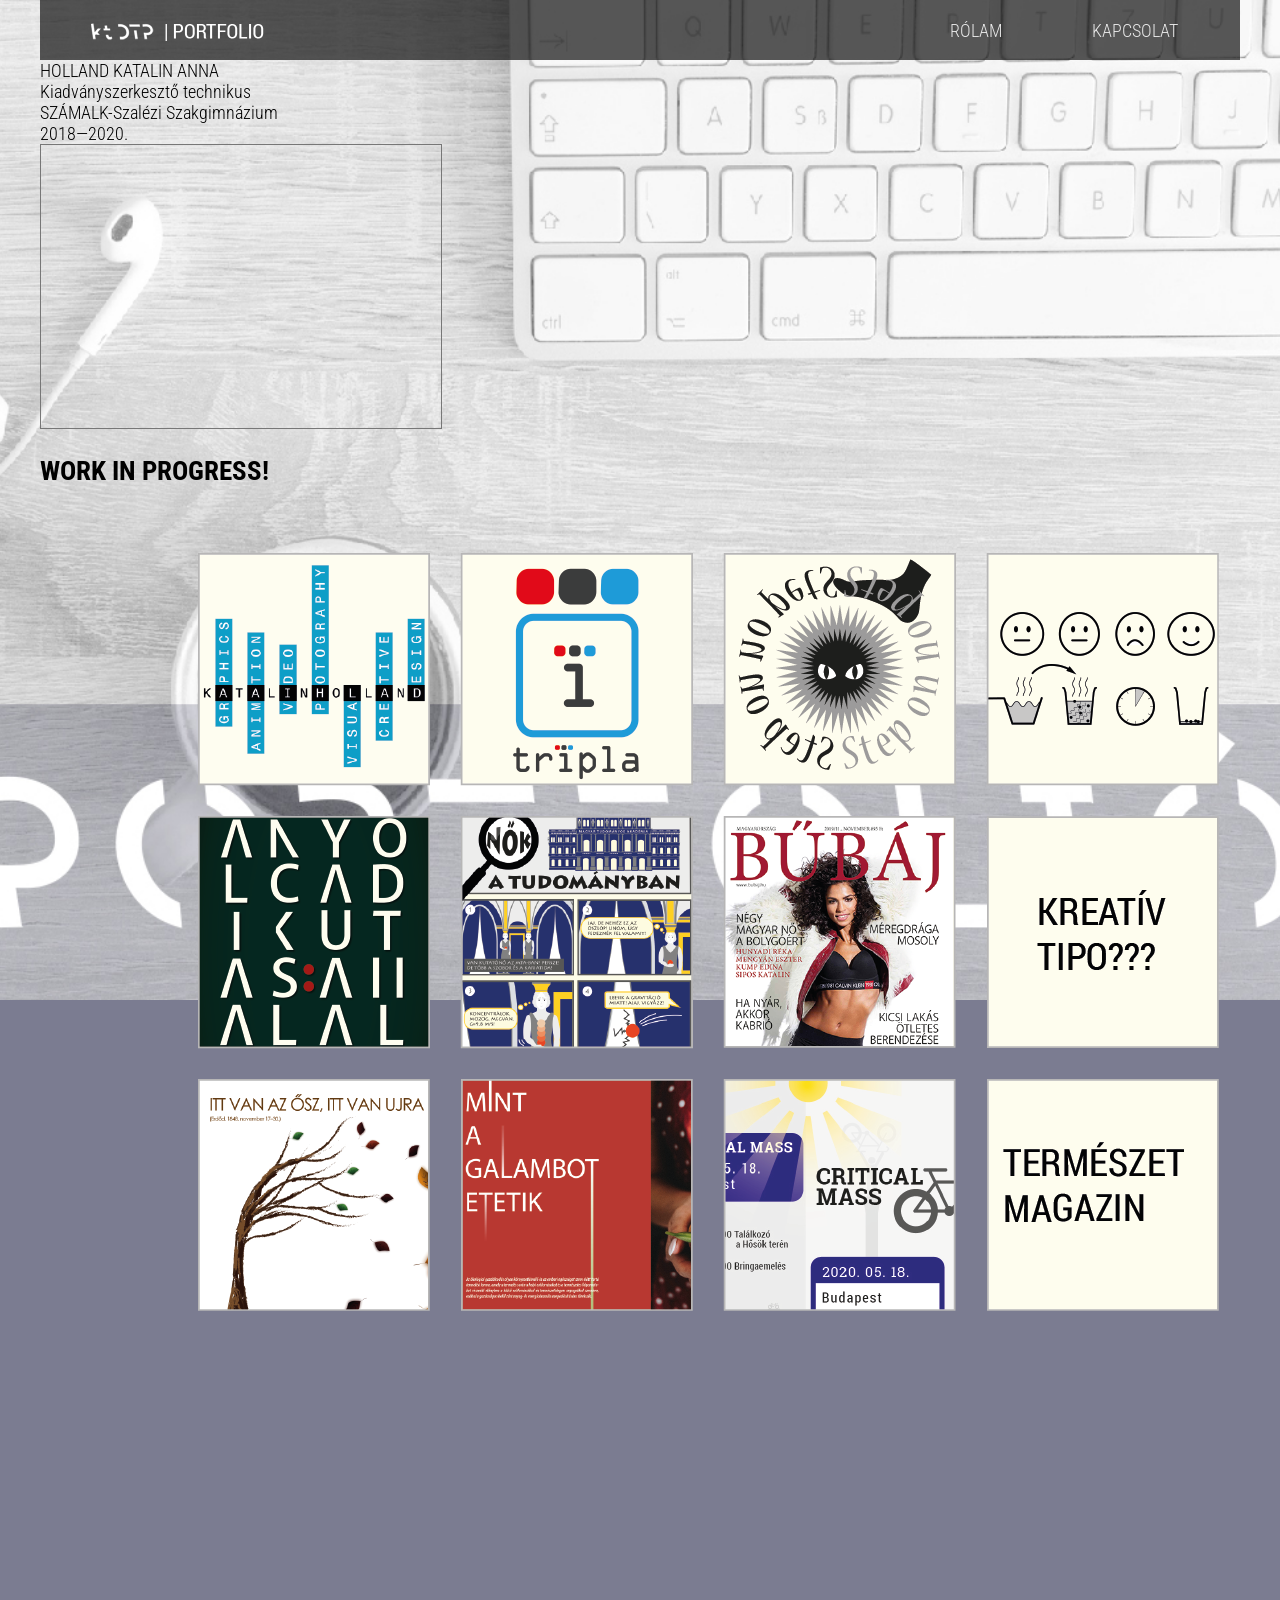
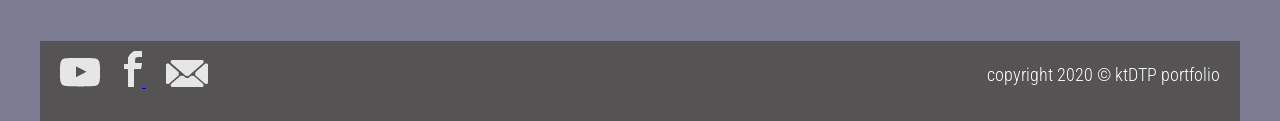
<file: index.html>
<!doctype html>
<html><!-- InstanceBegin template="/Templates/portfolio-template.dwt" codeOutsideHTMLIsLocked="false" -->
<head>
<meta charset="utf-8">
<!-- InstanceBeginEditable name="doctitle" -->
<title>kt DTP portfolio</title>
<!-- InstanceEndEditable -->
<link href="styles.css" rel="stylesheet" type="text/css">
<link href="https://fonts.googleapis.com/css?family=Roboto+Condensed&display=swap" rel="stylesheet">
<script src="https://ajax.googleapis.com/ajax/libs/jquery/3.4.1/jquery.min.js"></script>
<script type="text/javascript" src="js/scripts.js"></script>
<!-- InstanceBeginEditable name="head" -->
<!-- InstanceEndEditable -->
</head>

<body>
	<div class="BGimage">
	  <div class="container">
      	<header>
      		<a href="index.html"><img src="images/white_logo.png" width="225" height="25" alt="kt DTP logo"></a><a href="index.html">
      		</a>
      		<div class="mobile-view"><img src="images/burger.png" width="25" height="25" alt=""/>
			</div>
      		<nav> 
        		<div class="desktop-view">
          			<ul><li><a href="#">RÓLAM</a></li>
           		    <li><a href="#">KAPCSOLAT</a></li></ul>
          		</div>
      		</nav>
    	</header>
      	<!-- InstanceBeginEditable name="main-content" -->
        <main>HOLLAND KATALIN ANNA<br>
          Kiadványszerkesztő technikus<br>
          SZÁMALK-Szalézi Szakgimnázium<br>
          2018—2020.<br>
		
		<iframe style="border: 1px solid #777;" src="https://indd.adobe.com/embed/0b0038a7-f996-4467-ba2a-5975158ec46d?startpage=1&allowFullscreen=true" width="400px" height="283px" frameborder="0" allowfullscreen=""></iframe>
		
  <H2>WORK IN PROGRESS!</H2>
  <img src="images/thumbnails2.png" width="1352" height="882" alt=""/></main>
      	<!-- InstanceEndEditable -->
      	
		  <footer>
   		  <div class="social-icons">
			  <a href="https://www.youtube.com/channel/UCWL79hsJXO3fuwg7IgAf-AA?view_as=subscriber"><img src="images/youtube.png" width="40" height="29" alt=""/></a>
			  <a href="https://www.facebook.com/Kati-Holland-561787683862376/">
		  <img src="images/fb.png" width="18" height="36" alt=""/>
			  </a>
			<a href="mailto:katalinholland@gmail.com" target="_blank"><img src="images/email.png" width="42" height="27" alt=""></a></div>
		  <div class="copyright">copyright 2020 © ktDTP portfolio</div>
        </footer>
		
      </div>
	</div>
</body>
<!-- InstanceEnd --></html>
</file>
<file: styles.css>
@charset "UTF-8";


/*Global / Desktop View*/
header {
    background-color: rgba(0,0,0,0.65);
    padding-top: 19px;
    padding-left: 19px;
    padding-right: 19px;
    padding-bottom: 12px;
}
.container {
    max-width: 1200px;
    margin-left: auto;
    margin-right: auto;
    margin-top: 0px;
}
nav {
    float: right;
    margin-top: -13px;
}
.mobile-view {
	display: none;
}
.desktop-view ul li {
	list-style-type: none;
	display: inline-block;
}
.desktop-view {
	margin-top: -4px;
}
.desktop-view ul li a {
	padding-top: 13px;
	padding-right: 43px;
	padding-bottom: 13px;
	padding-left: 43px;
	text-decoration: none;
	color: #E8E8E8;
}
.btn-red {
	background-color: #FF6138;
}
.btn-green {
	background-color: #00A388;
}
body {
    font-family: 'Roboto Condensed';
    font-style: normal;
    font-weight: 300;
    background-color: #7B7C91;
    margin-top: 0px;
    margin-right: 0px;
    margin-left: 0px;
    font-size: large;
}
.BGimage {
    background-image: url("images/BGimage.jpg");
    background-repeat: no-repeat;
    background-size: cover;
    background-position: center 0%;
    height: 1000px;
    margin-bottom: 248px;
}
main {
    min-height: 800px;
    background-color: hsla(237,9%,53%,0.00);
    float: none;
    padding-right: 25px;
    padding-bottom: 245px;
}
footer {
    height: 80px;
    background-color: #555353;
    max-width: 1200px;
}
.thumbnails {
    margin-left: -58px;
    height: auto;
    margin-top: 340px;
    padding-top: 0px;
}

.social-icons {
    float: left;
    margin-top: 10px;
}
.copyright {
    float: right;
    color: #FFFFFF;
    margin-top: 23px;
    padding-right: 20px;
}
.social-icons img {
    padding-top: 0px;
    padding-left: 20px;
    height: auto;
}
.intro {
    margin-top: 314px;
    margin-left: 488px;
    margin-bottom: 351px;
}
.container main div {
}












/*Tablet View*/
@media (min-width: 401px) and (max-width: 768px){
.mobile-view {
	display: block;
	float: right;
	margin-top: 8px;
}
.desktop-view {
	display: none;
	text-align: right;
}
.expand {
	display: block;
}	
.desktop-view ul li {
	display: block;
	margin-top: 25px;
}
}



/*Mobile View*/
@media (max-width: 400px){
.mobile-view {
	display: block;
	float: right;
}
.desktop-view {
	display: none;
	text-align: right;
}
.expand {
	display: block;
}	
header a img {
	width: 83%;
	height: 83%;
}
.mobile-view {
	margin-top: 6px;
}
.desktop-view ul li {
	display: block;
	margin-top: 25px;
}
.BGimage {
	height: 526px;
}
}
</file>
